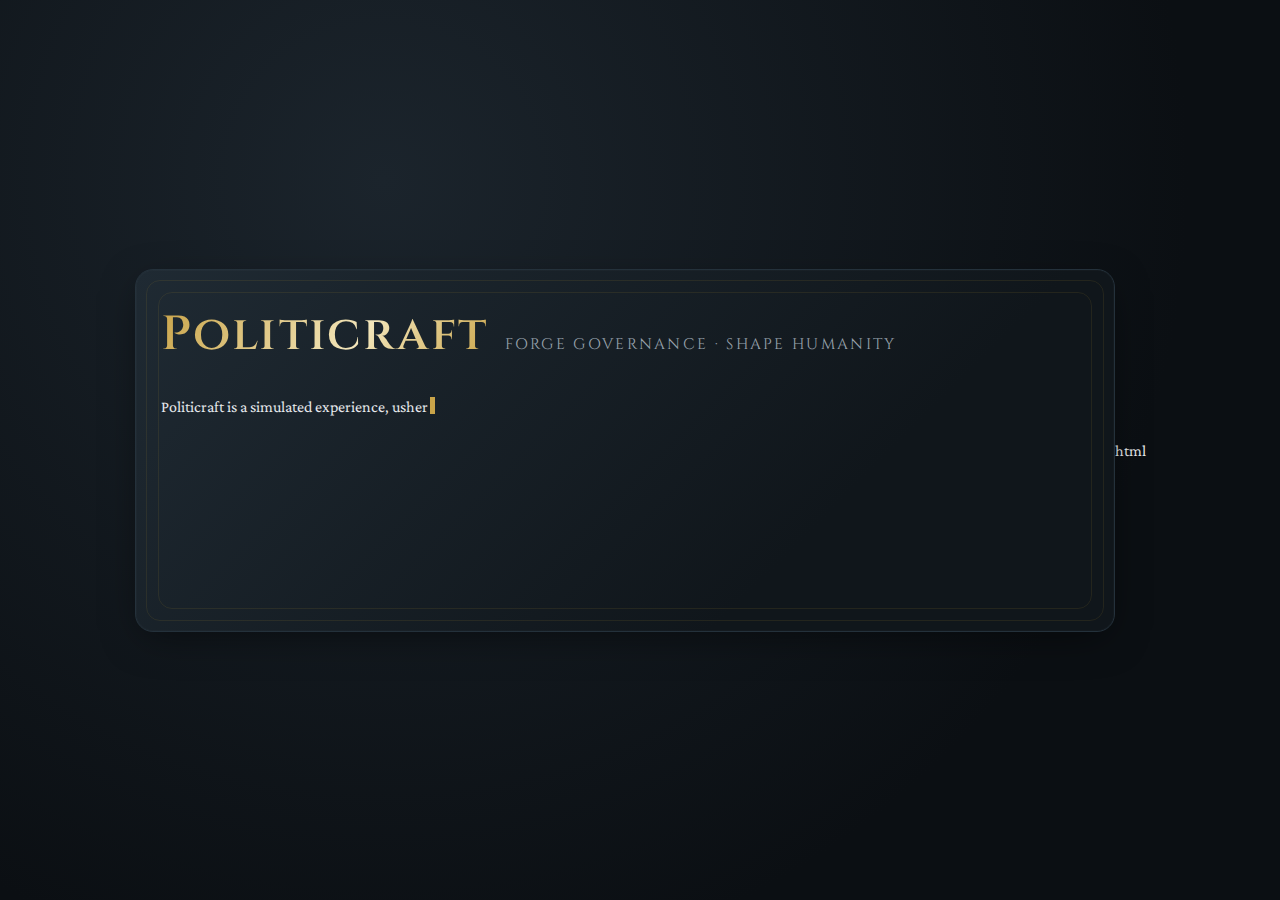
<file: index.html>
<!DOCTYPE html>
<html lang="en">
<head>
  <meta charset="UTF-8" />
  <meta http-equiv="X-UA-Compatible" content="IE=edge" />
  <meta name="viewport" content="width=device-width, initial-scale=1.0" />
  <title>Politicraft – Entrance</title>
  <!-- Elegant, "presidential" serif + small caps accent -->
  <link href="https://fonts.googleapis.com/css2?family=Cinzel:wght@400;600;700&family=Crimson+Pro:wght@400;500;600;700&display=swap" rel="stylesheet">
  <style>
    :root {
      --bg: #0e1114; /* deep, professional */
      --panel: #182026;
      --panel-accent: linear-gradient(135deg,#1f2a33,#10161b 70%);
      --gold: #c9a449;
      --gold-soft: #b89334;
      --text-main: #e6e9ec;
      --text-dim: #9aa4ae;
      --accent: #2f89ff;
      --danger: #d04f4f;
      --focus-ring: 0 0 0 3px rgba(201,164,73,0.3);
      font-size: 16px;
    }

    * { box-sizing: border-box; }
    html, body { height: 100%; }
    body {
      margin: 0;
      background: radial-gradient(circle at 30% 20%, #1b242c, #0b0f13 70%) fixed;
      font-family: 'Crimson Pro', serif;
      color: var(--text-main);
      -webkit-font-smoothing: antialiased;
      display: flex;
      align-items: center;
      justify-content: center;
      padding: clamp(1rem, 3vw, 3rem);
    }

    .frame {
      width: 100%;
      max-width: 980px;
      background: var(--panel-accent);
      border: 1px solid #24313b;
      border-radius: 18px;
      padding: clamp(1.5rem, 2.5vw, 3rem) clamp(1.25rem, 2vw, 2.25rem) 2.75rem;
      position: relative;
      overflow: hidden;
      box-shadow: 0 10px 40px -10px rgba(0,0,0,0.55), 0 0 0 1px rgba(255,255,255,0.02) inset;
    }

    .frame:before, .frame:after {
      content: "";
      position: absolute;
      pointer-events: none;
      border: 1px solid var(--gold-soft);
      opacity: 0.12;
      border-radius: 14px;
    }
    .frame:before { inset: 10px; }
    .frame:after { inset: 22px; }

    header {
      display: flex;
      align-items: baseline;
      gap: 1rem;
      flex-wrap: wrap;
      margin-bottom: 1.75rem;
    }
    header h1 {
      font-family: 'Cinzel', serif;
      font-weight: 600;
      letter-spacing: 0.05em;
      font-size: clamp(1.9rem, 4.5vw, 3rem);
      margin: 0;
      background: linear-gradient(120deg,var(--gold) 0%,#f3e6bb 60%,var(--gold) 100%);
      -webkit-background-clip: text;
      color: transparent;
    }
    header .tagline {
      font-size: clamp(0.85rem,1.2vw,1rem);
      letter-spacing: 0.15em;
      text-transform: uppercase;
      color: var(--text-dim);
      font-family: 'Cinzel', serif;
    }

    #intro {
      line-height: 1.55;
      font-size: clamp(1rem, 1.15vw, 1.08rem);
      max-width: 70ch;
      position: relative;
      min-height: 12rem;
      white-space: pre-wrap; /* allow \n in type blocks */
    }
    #intro .cursor {
      display: inline-block;
      width: .6ch;
      background: var(--gold);
      margin-left: 2px;
      animation: blink 1s steps(2,start) infinite;
      vertical-align: baseline;
      height: 1.05em;
      transform: translateY(2px);
    }
    @keyframes blink { 50% { background: transparent; } }

    .actions {
      margin-top: 2.7rem;
      display: flex;
      flex-wrap: wrap;
      gap: 1.1rem;
    }

    button.cta {
      --btn-bg: #24313b;
      --btn-bg-hover: #2d3c47;
      position: relative;
      font-family: 'Cinzel', serif;
      font-size: 1rem;
      letter-spacing: 0.05em;
      text-transform: uppercase;
      padding: 0.95rem 1.75rem 0.9rem;
      border: 1px solid var(--gold-soft);
      background: linear-gradient(160deg,var(--btn-bg),#181f24 70%);
      color: var(--gold);
      cursor: pointer;
      border-radius: 14px;
      font-weight: 600;
      transition: background .35s, transform .15s, box-shadow .35s, color .4s;
    }
    button.cta:focus-visible { outline: none; box-shadow: var(--focus-ring); }
    button.cta:hover { background: linear-gradient(140deg,var(--btn-bg-hover),#13191d 70%); }
    button.cta:active { transform: translateY(2px); }

    button.secondary {
      --btn2: #1f2730;
      border: 1px solid #34414c;
      background: linear-gradient(150deg,var(--btn2),#131a1f 70%);
      color: #d4dae0;
    }
    button.secondary:hover { color: #fff; }

    footer {
      margin-top: 3rem;
      font-size: 0.7rem;
      letter-spacing: 0.12em;
      text-transform: uppercase;
      color: #5c6a75;
      font-family: 'Cinzel', serif;
    }
    footer a { color: var(--gold-soft); text-decoration: none; }
    footer a:hover { text-decoration: underline; }

    .fade-in { animation: fade .9s ease forwards; opacity: 0; }
    @keyframes fade { to { opacity: 1; } }

    /* Scrollbar subtle (desktop) */
    ::-webkit-scrollbar { width: 10px; }
    ::-webkit-scrollbar-track { background: #0f1418; }
    ::-webkit-scrollbar-thumb { background: #2d3b45; border-radius: 6px; }
    ::-webkit-scrollbar-thumb:hover { background: #3b4a55; }

    @media (max-width: 700px) {
      .frame { padding: 1.75rem 1.25rem 2.25rem; }
      header { flex-direction: column; align-items: flex-start; }
      header h1 { font-size: 2.25rem; }
      #intro { font-size: 0.95rem; }
    }
  </style>
</head>
<body>
  <div class="frame">
    <header>
      <h1>Politicraft</h1>
      <div class="tagline">Forge Governance · Shape Humanity</div>
    </header>
    <div id="intro" aria-live="polite" aria-label="Game introduction"></div>
    <div class="actions fade-in" id="actions" style="display:none;">
      <button class="cta" id="ambassadorBtn">Ambassador's Room</button>
      <button class="cta secondary" id="savedBtn">Enter Saved Worlds</button>
    </div>
    <footer class="fade-in" id="footer" style="display:none;">
      <div>&copy; 2025 Willbuilds LLC · All Rights Reserved · <a href="mailto:willryan@willbuilds.app">Contact</a></div>
    </footer>
  </div>

  <script>
  // ------------------ Typewriter Intro Logic ------------------
  const introEl = document.getElementById('intro');
  const actionsEl = document.getElementById('actions');
  const footerEl = document.getElementById('footer');

  const paragraphs = [
    "Politicraft is ushering in a new era of digital entertainment with a next level simulated reality."
    "Politicraft wants your first simulation in a world where you create a working government for the people you now lead.
    "A population that looks to you for answers, and depends on you for their security"
    "Video games wow you with their graphics, simulations with their head scratching attention to details.
    "And politicraft is not a video game!"
    "It's An experience where you architect a living nation, navigating policy, ethics, and the human condition.",
    "Here, victory is not claimed by force or reflex, but earned through stability, social harmony, resilience, and principled leadership.",
    "Every decision reverberates—economy, conscience, diplomacy, environment. Corruption tempts. Integrity is tested.",
    "Forge your charter. Convene councils. Negotiate openly. Endure natural events shaped by geography. Compete only in excellence.",
    "When you're ready to found a new world, step forward as Ambassador—or re‑enter the worlds where your legacy is unfolding."
  ];"Let politicraft be your first experience in a simulated reality"

  const fullText = paragraphs.join('\n\n');
  let idx = 0;
  const speed = 22; // ms per char

  const cursor = document.createElement('span');
  cursor.className = 'cursor';
  introEl.appendChild(cursor);

  function typeNext() {
    if (idx < fullText.length) {
      cursor.insertAdjacentText('beforebegin', fullText[idx]);
      idx++;
      setTimeout(typeNext, fullText[idx-1] === '\n' ? speed * 12 : speed);
    } else {
      // Done
      cursor.remove();
      actionsEl.style.display = 'flex';
      footerEl.style.display = 'block';
    }
  }
  setTimeout(typeNext, 650); // slight delay for dramatic entry

  // ------------------ Button Wiring (placeholder) ------------------
  document.getElementById('ambassadorBtn').addEventListener('click', () => {
    // Placeholder: open Create New Globe flow.
    // In real app, POST /globes { creatorRole: 'AMBASSADOR' } then route.
    alert('Start New Globe as Ambassador (hook this to your create-game logic).');
  });

  document.getElementById('savedBtn').addEventListener('click', () => {
    // Placeholder: navigate to saved worlds list.
    // e.g., window.location.href = '/worlds';
    alert('Go to Saved Worlds (hook this to your worlds listing UI).');
  });

  // Accessibility: allow skipping animation (press Escape)
  document.addEventListener('keydown', e => {
    if (e.key === 'Escape' && idx < fullText.length) {
      // Finish instantly
      cursor.remove();
      introEl.textContent = fullText;
      actionsEl.style.display = 'flex';
      footerEl.style.display = 'block';
    }
  });
  </script>
  	 html <script src="home.js" defer></script> 
</body>
</html>
</file>
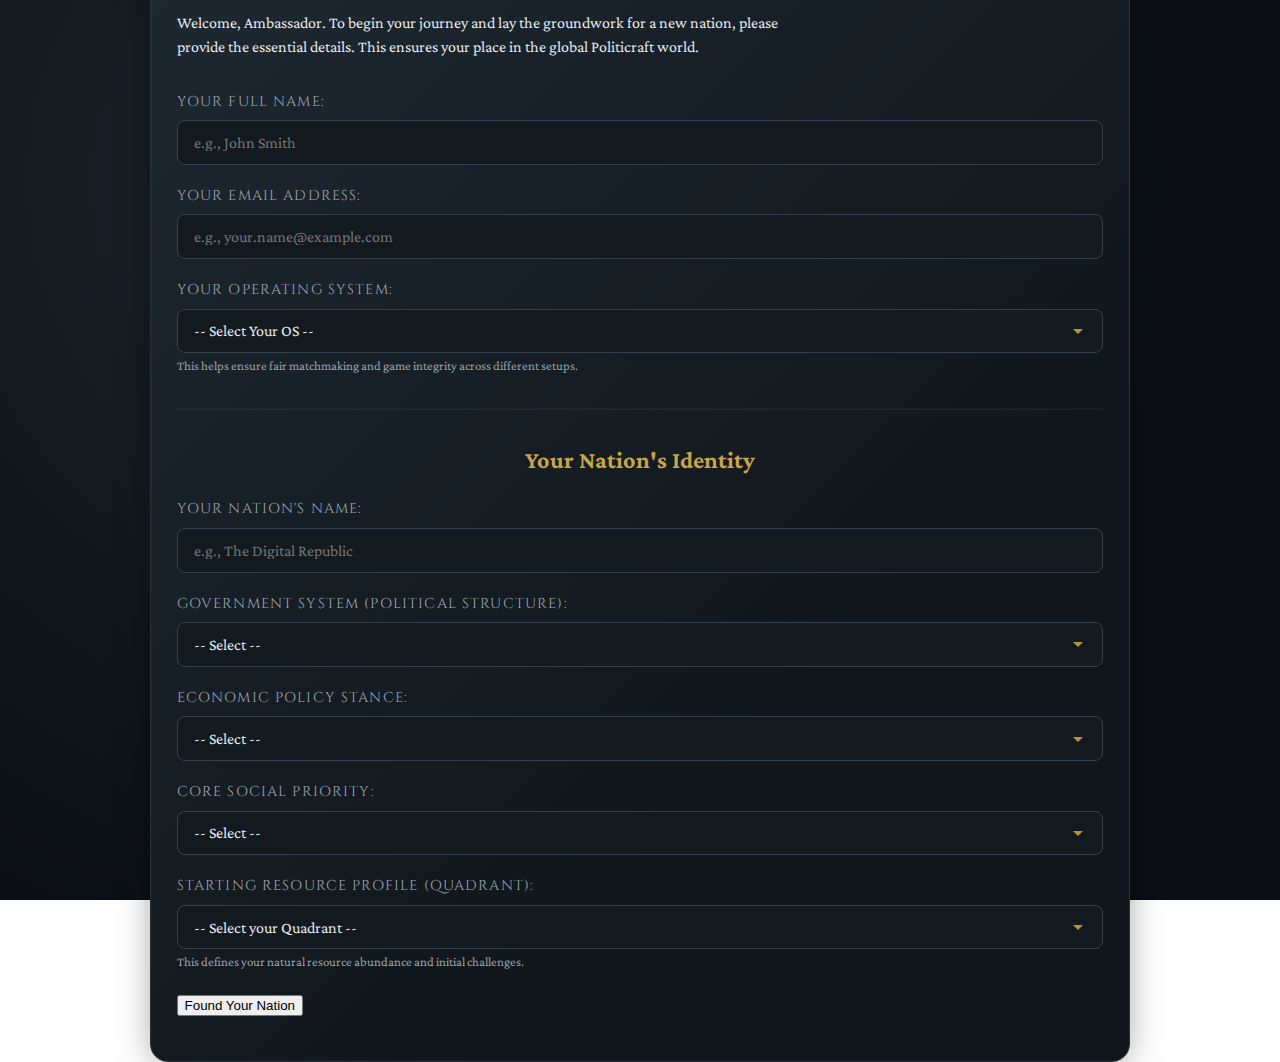
<file: create_game.html>
<!DOCTYPE html>
<html lang="en">
<head>
    <meta charset="UTF-8">
    <meta name="viewport" content="width=device-width, initial-scale=1.0">
    <title>Politicraft – Ambassador's Room</title>
    <link rel="stylesheet" href="style.css"> 
    <link href="https://fonts.googleapis.com/css2?family=Cinzel:wght@400;600;700&family=Crimson+Pro:wght@400;500;600;700&display=swap" rel="stylesheet">
</head>
<body>
    <div class="container">
        <header class="page-header">
            <h1>Ambassador's Room</h1>
            <div class="tagline">Establish Your Nation's Foundation</div>
        </header>

        <section class="form-section">
            <p class="intro-text">Welcome, Ambassador. To begin your journey and lay the groundwork for a new nation, please provide the essential details. This ensures your place in the global Politicraft world.</p>
            
            <form id="ambassador-form" action="game_dashboard.html" method="get">
                <div class="form-group">
                    <label for="user-name">Your Full Name:</label>
                    <input type="text" id="user-name" name="userName" required placeholder="e.g., John Smith">
                </div>
                <div class="form-group">
                    <label for="user-email">Your Email Address:</label>
                    <input type="email" id="user-email" name="userEmail" required placeholder="e.g., your.name@example.com">
                </div>
                <div class="form-group">
                    <label for="user-os">Your Operating System:</label>
                    <select id="user-os" name="userOS" required>
                        <option value="">-- Select Your OS --</option>
                        <option value="windows">Windows</option>
                        <option value="macos">macOS</option>
                        <option value="linux">Linux (e.g., Ubuntu, Fedora)</option>
                        <option value="other">Other</option>
                    </select>
                    <small class="help-text">This helps ensure fair matchmaking and game integrity across different setups.</small>
                </div>
                
                <hr style="border-color: var(--text-dim); opacity: 0.1; margin: 2rem 0;">

                <h2 class="sub-heading">Your Nation's Identity</h2>
                <div class="form-group">
                    <label for="gov-name">Your Nation's Name:</label>
                    <input type="text" id="gov-name" name="govName" placeholder="e.g., The Digital Republic" required>
                </div>

                <div class="form-group">
                    <label for="gov-system">Government System (Political Structure):</label>
                    <select id="gov-system" name="govSystem" required>
                        <option value="">-- Select --</option>
                        <option value="authoritarian">Authoritarian</option>
                        <option value="direct-democracy">Direct Democracy</option>
                        <option value="republic">Republic (Representative Democracy)</option>
                        <option value="custom">Design My Own (Coming Soon)</option>
                    </select>
                </div>

                <div class="form-group">
                    <label for="eco-policy">Economic Policy Stance:</label>
                    <select id="eco-policy" name="ecoPolicy" required>
                        <option value="">-- Select --</option>
                        <option value="free-market">Free Market</option>
                        <option value="planned">Planned Economy</option>
                        <option value="mixed">Mixed Economy</option>
                    </select>
                </div>

                <div class="form-group">
                    <label for="social-priority">Core Social Priority:</label>
                    <select id="social-priority" name="socialPriority" required>
                        <option value="">-- Select --</option>
                        <option value="public-welfare">Public Welfare</option>
                        <option value="security-order">Security & Order</option>
                        <option value="individual-liberty">Individual Liberty</option>
                    </select>
                </div>

                <div class="form-group">
                    <label for="resource-quadrant">Starting Resource Profile (Quadrant):</label>
                    <select id="resource-quadrant" name="resourceQuadrant" required>
                        <option value="">-- Select your Quadrant --</option>
                        <option value="grasslands">Grasslands (Agriculture & Livestock)</option>
                        <option value="forests">Forests (Wood & Wildlife)</option>
                        <option value="desert">Desert (Energy Minerals & Rare Gems)</option>
                        <option value="polar">Polar (Natural Gas & Crude Oil)</option>
                        <option value="coastal-trade">Coastal (Trade & Fisheries)</option>
                        <option value="mountainous">Mountainous (Industrial Minerals & Defense)</option>
                        <option value="island-paradise">Island Paradise (Tourism & Fisheries)</option>
                        <option value="volcanic-rich">Volcanic (Fertile Soil, Geothermal & Nuclear Materials)</option>
                    </select>
                    <small class="help-text">This defines your natural resource abundance and initial challenges.</small>
                </div>

                <button type="submit" class="cta">Found Your Nation</button>
            </form>
        </section>
    </div>
</body>
</html>
</file>
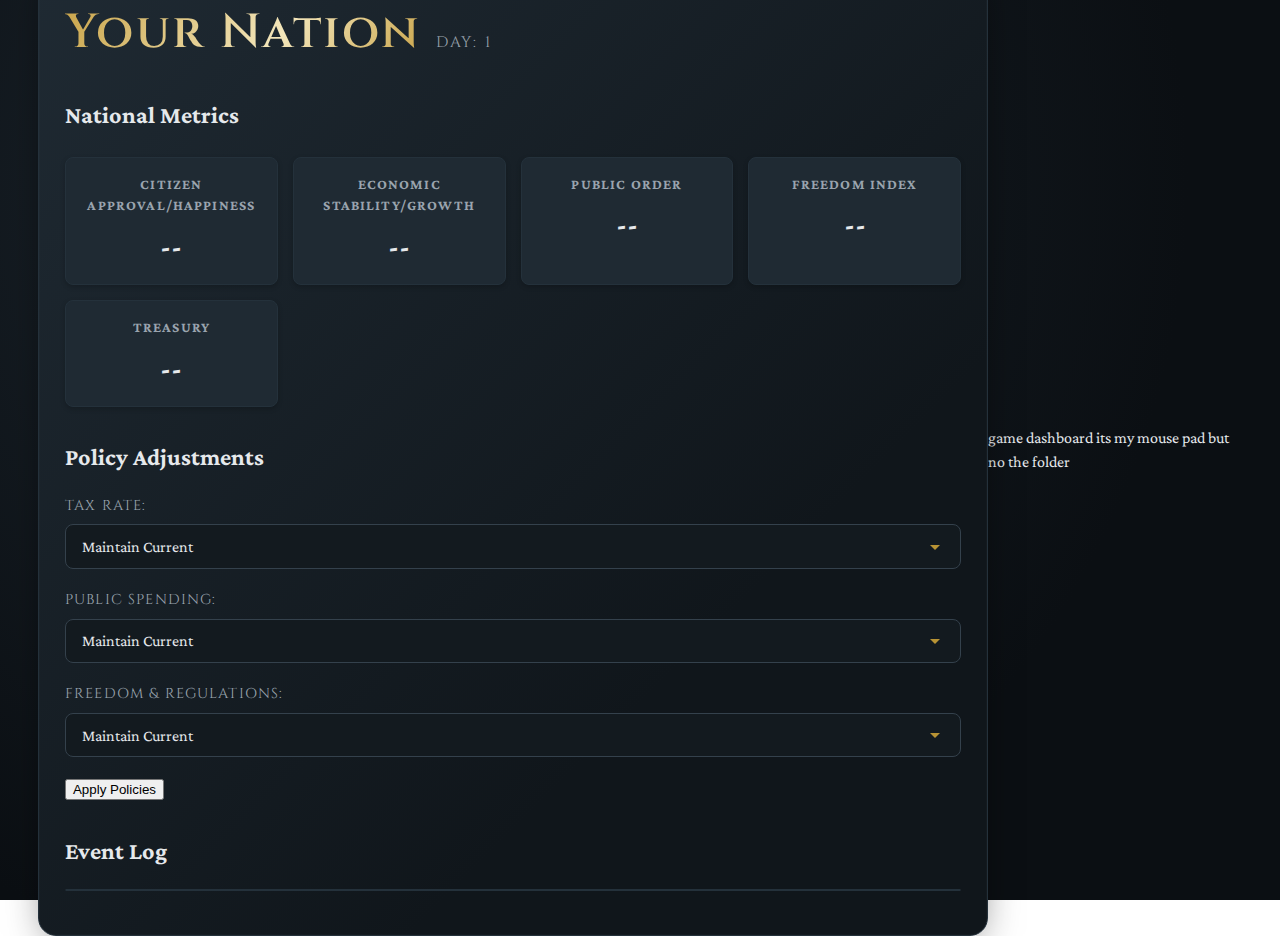
<file: game_dashboard.html>
<!DOCTYPE html>
<html lang="en">
<head>
    <meta charset="UTF-8">
    <meta name="viewport" content="width=device-width, initial-scale=1.0">
    <title>Politicraft – Dashboard</title>
    <link rel="stylesheet" href="style.css"> 
    <link href="https://fonts.googleapis.com/css2?family=Cinzel:wght@400;600;700&family=Crimson+Pro:wght@400;500;600;700&display=swap" rel="stylesheet">
</head>
<body id="game-dashboard-body"> <div class="container">
        <header class="page-header">
            <h1 id="current-gov-name">Your Nation</h1> <div class="tagline">Day: <span id="current-day">1</span></div>
        </header>

        <section class="metrics-section">
            <h2>National Metrics</h2>
            <div class="metrics-grid">
                <div class="metric-item">
                    <h3>Citizen Approval/Happiness</h3>
                    <p id="metric-happiness">--</p>
                </div>
                <div class="metric-item">
                    <h3>Economic Stability/Growth</h3>
                    <p id="metric-economy">--</p>
                </div>
                <div class="metric-item">
                    <h3>Public Order</h3>
                    <p id="metric-order">--</p>
                </div>
                <div class="metric-item">
                    <h3>Freedom Index</h3>
                    <p id="metric-freedom">--</p>
                </div>
                <div class="metric-item">
                    <h3>Treasury</h3>
                    <p id="metric-treasury">--</p>
                </div>
            </div>
        </section>

        <section class="policies-section">
            <h2>Policy Adjustments</h2>
            <div class="form-group">
                <label for="tax-rate-adjustment">Tax Rate:</label>
                <select id="tax-rate-adjustment">
                    <option value="maintain">Maintain Current</option>
                    <option value="decrease">Decrease Taxes</option>
                    <option value="increase">Increase Taxes</option>
                </select>
            </div>
            <div class="form-group">
                <label for="public-spending-adjustment">Public Spending:</label>
                <select id="public-spending-adjustment">
                    <option value="maintain">Maintain Current</option>
                    <option value="reduce">Reduce Spending</option>
                    <option value="increase">Increase Spending</option>
                </select>
            </div>
            <div class="form-group">
                <label for="regulations-adjustment">Freedom & Regulations:</label>
                <select id="regulations-adjustment">
                    <option value="maintain">Maintain Current</option>
                    <option value="loosen">Loosen Regulations</option>
                    <option value="tighten">Tighten Regulations</option>
                </select>
            </div>
            <button id="apply-policies-btn" class="cta">Apply Policies</button>
        </section>

        <section class="dilemma-section" id="dilemma-section" style="display: none;">
            <h2>Current Dilemma: <span id="dilemma-title"></span></h2>
            <p id="dilemma-description"></p>
            <h3>Choose Your Response:</h3>
            <div id="dilemma-options" class="form-group">
                </div>
            <button id="resolve-dilemma-btn" class="cta">Resolve Dilemma</button>
        </section>

        <section class="event-log-section">
            <h2>Event Log</h2>
            <ul id="log-list">
                </ul>
        </section>
        
    </div>

    <script src="script.js"></script> 
</body>
</html>
game dashboard  its my mouse pad but no the folder
</file>
<file: style.css>
/* Politicraft Global Stylesheet */

/* Root Variables (common design tokens) */
:root {
    --bg: #0e1114; /* deep, professional background */
    --panel: #182026; /* default panel background */
    --panel-accent: linear-gradient(135deg, #1f2a33, #10161b 70%); /* panel gradient */
    --gold: #c9a449; /* primary accent gold */
    --gold-soft: #b89334; /* softer gold for borders/details */
    --text-main: #e6e9ec; /* main body text color */
    --text-dim: #9aa4ae; /* dimmed text color */
    --accent: #2f89ff; /* Example blue for future UI elements */
    --danger: #d04f4f; /* Example red for warning/error states */
    --focus-ring: 0 0 0 3px rgba(201,164,73,0.3); /* focus ring for accessibility */
    font-size: 16px; /* Base font size */
}

/* General Box Sizing */
* { box-sizing: border-box; }
/* HTML and Body Defaults (Continued from Part 1) */
html, body {
    height: 100%;
    margin: 0;
    padding: 0;
}
body {
    background: radial-gradient(circle at 30% 20%, #1b242c, #0b0f13 70%) fixed;
    font-family: 'Crimson Pro', serif;
    color: var(--text-main);
    -webkit-font-smoothing: antialiased;
    display: flex;
    align-items: center;
    justify-content: center;
    line-height: 1.5;
    padding: clamp(1rem, 3vw, 3rem);
}

/* Main Content Frame/Container Styling (Used on multiple pages) */
.container, .frame {
    width: 100%;
    max-width: 980px;
    background: var(--panel-accent);
    border: 1px solid #24313b;
    border-radius: 18px;
    padding: clamp(1.5rem, 2.5vw, 3rem) clamp(1.25rem, 2vw, 2.25rem) 2.75rem;
    position: relative;
    overflow: hidden;
    box-shadow: 0 10px 40px -10px rgba(0,0,0,0.55), 0 0 0 1px rgba(255,255,255,0.02) inset;
}
/* Inner border aesthetic for frames */
.frame:before, .frame:after {
    content: "";
    position: absolute;
    pointer-events: none;
    border: 1px solid var(--gold-soft);
    opacity: 0.12;
    border-radius: 14px;
}
.frame:before { inset: 10px; }
.frame:after { inset: 22px; }
/* Header Styling (can be shared or adapted per page) */
header.page-header {
    display: flex;
    flex-wrap: wrap;
    align-items: baseline;
    gap: 1rem;
    margin-bottom: 1.75rem;
}
header.page-header h1 {
    font-family: 'Cinzel', serif;
    font-weight: 600;
    letter-spacing: 0.05em;
    font-size: clamp(1.9rem, 4.5vw, 3rem);
    margin: 0;
    background: linear-gradient(120deg,var(--gold) 0%,#f3e6bb 60%,var(--gold) 100%);
    -webkit-background-clip: text;
    color: transparent;
}
header .tagline {
    font-size: clamp(0.85rem,1.2vw,1rem);
    letter-spacing: 0.15em;
    text-transform: uppercase;
    color: var(--text-dim);
    font-family: 'Cinzel', serif;
}

/* Introduction Text (for home page) */
#intro {
    line-height: 1.55;
    font-size: clamp(1rem, 1.15vw, 1.08rem);
    max-width: 70ch;
    position: relative;
    min-height: 12rem;
    white-space: pre-wrap;
}
#intro .cursor {
    display: inline-block;
    width: .6ch;
    background: var(--gold);
    margin-left: 2px;
    animation: blink 1s steps(2,start) infinite;
    vertical-align: baseline;
    height: 1.05em;
    transform: translateY(2px);
}
@keyframes blink { 50% { background: transparent; } }
/* Action Buttons Layout (for home page) */
.actions {
    margin-top: 2.7rem;
    display: flex;
    flex-wrap: wrap;
    gap: 1.1rem;
    justify-content: center;
}

/* Footer Styling (can be shared) */
footer {
    margin-top: 3rem;
    font-size: 0.7rem;
    letter-spacing: 0.12em;
    text-transform: uppercase;
    color: #5c6a75;
    font-family: 'Cinzel', serif;
    text-align: center;
}
footer a { color: var(--gold-soft); text-decoration: none; }
footer a:hover { text-decoration: underline; }

/* General Forms Styling */
.form-section {
    margin-top: 1.5rem;
}
.intro-text {
    font-size: 1rem;
    line-height: 1.5;
    color: var(--text-main);
    margin-bottom: 2rem;
    max-width: 70ch;
}
.form-group {
    margin-bottom: 1.25rem;
}
label {
    display: block;
    margin-bottom: 0.5rem;
    font-size: 0.9rem;
    color: var(--text-dim);
    font-family: 'Cinzel', serif;
    letter-spacing: 0.08em;
    text-transform: uppercase;
}
input[type="text"],
input[type="email"],
input[type="password"], /* For future login */
select,
textarea { /* For future text areas */
    width: 100%;
    padding: 0.8rem 1rem;
    border: 1px solid #34414c;
    border-radius: 8px;
    background-color: #131a1f;
    color: var(--text-main);
    font-family: 'Crimson Pro', serif;
    font-size: 1rem;
    transition: border-color .3s, box-shadow .3s;
}
input[type="text"]:focus,
input[type="email"]:focus,
input[type="password"]:focus,
select:focus,
textarea:focus {
    outline: none;
    border-color: var(--gold);
    box-shadow: 0 0 0 1px var(--gold);
}
select {
    appearance: none; /* Remove default browser dropdown arrow */
    -webkit-appearance: none; /* For Webkit browsers */
    background-image: url('data:image/svg+xml;utf8,<svg fill="%23b89334" height="24" viewBox="0 0 24 24" width="24" xmlns="http://www.w3.org/2000/svg"><path d="M7 10l5 5 5-5z"/></svg>'); /* Custom SVG arrow */
    background-repeat: no-repeat;
    background-position: right 0.8rem center;
    background-size: 1.5rem;
}
.help-text {
    font-size: 0.8rem;
    color: var(--text-dim);
    margin-top: 0.25rem;
    display: block;
}
.sub-heading {
    font-size: clamp(1.2rem, 2vw, 1.5rem);
    color: var(--gold);
    margin-bottom: 1.25rem;
    text-align: center;
}
/* Dashboard Specific Styles (Continued from Part 4) */
.metrics-grid {
    display: grid;
    grid-template-columns: repeat(auto-fit, minmax(180px, 1fr));
    gap: 15px;
    margin-top: 1.5rem;
    margin-bottom: 2rem;
}
.metric-item {
    background-color: #1f2a33;
    padding: 1rem;
    border-radius: 8px;
    text-align: center;
    box-shadow: 0 2px 5px rgba(0,0,0,0.2);
    border: 1px solid #24313b;
}
.metric-item h3 {
    margin: 0 0 0.5rem 0;
    font-size: 0.9em;
    color: var(--text-dim);
    letter-spacing: 0.08em;
    text-transform: uppercase;
}
.metric-item p {
    font-size: 1.8em;
    font-weight: bold;
    color: var(--text-main);
    margin: 0;
}
.event-log-section ul {
    list-style: none;
    padding: 0;
    margin: 0;
    max-height: 250px; /* Scrollable log */
    overflow-y: auto;
    border: 1px solid #24313b;
    border-radius: 8px;
    background-color: #131a1f;
}
.event-log-section li {
    padding: 0.75rem 1rem;
    border-bottom: 1px solid #24313b;
    font-size: 0.95rem;
    color: var(--text-main);
}
.event-log-section li:last-child { border-bottom: none; }
.policies-section { margin-bottom: 2rem; }
</file>
